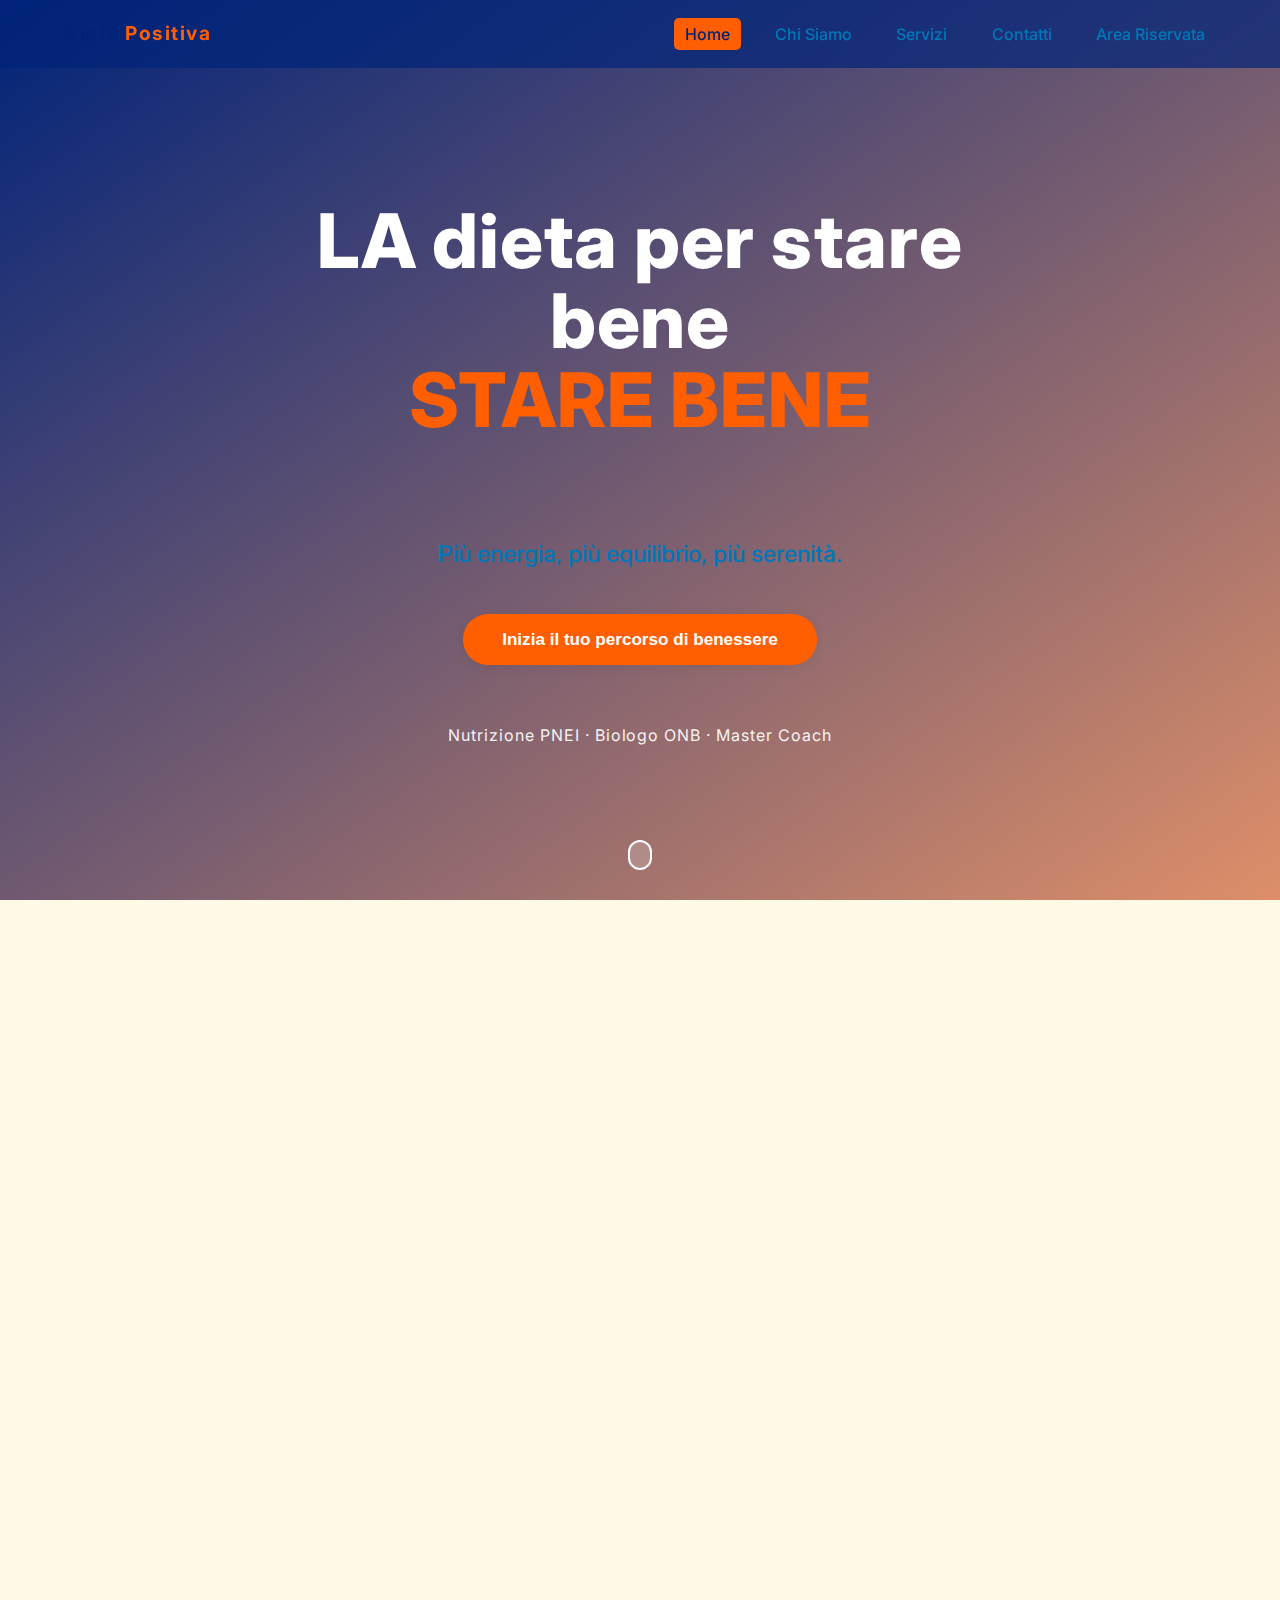
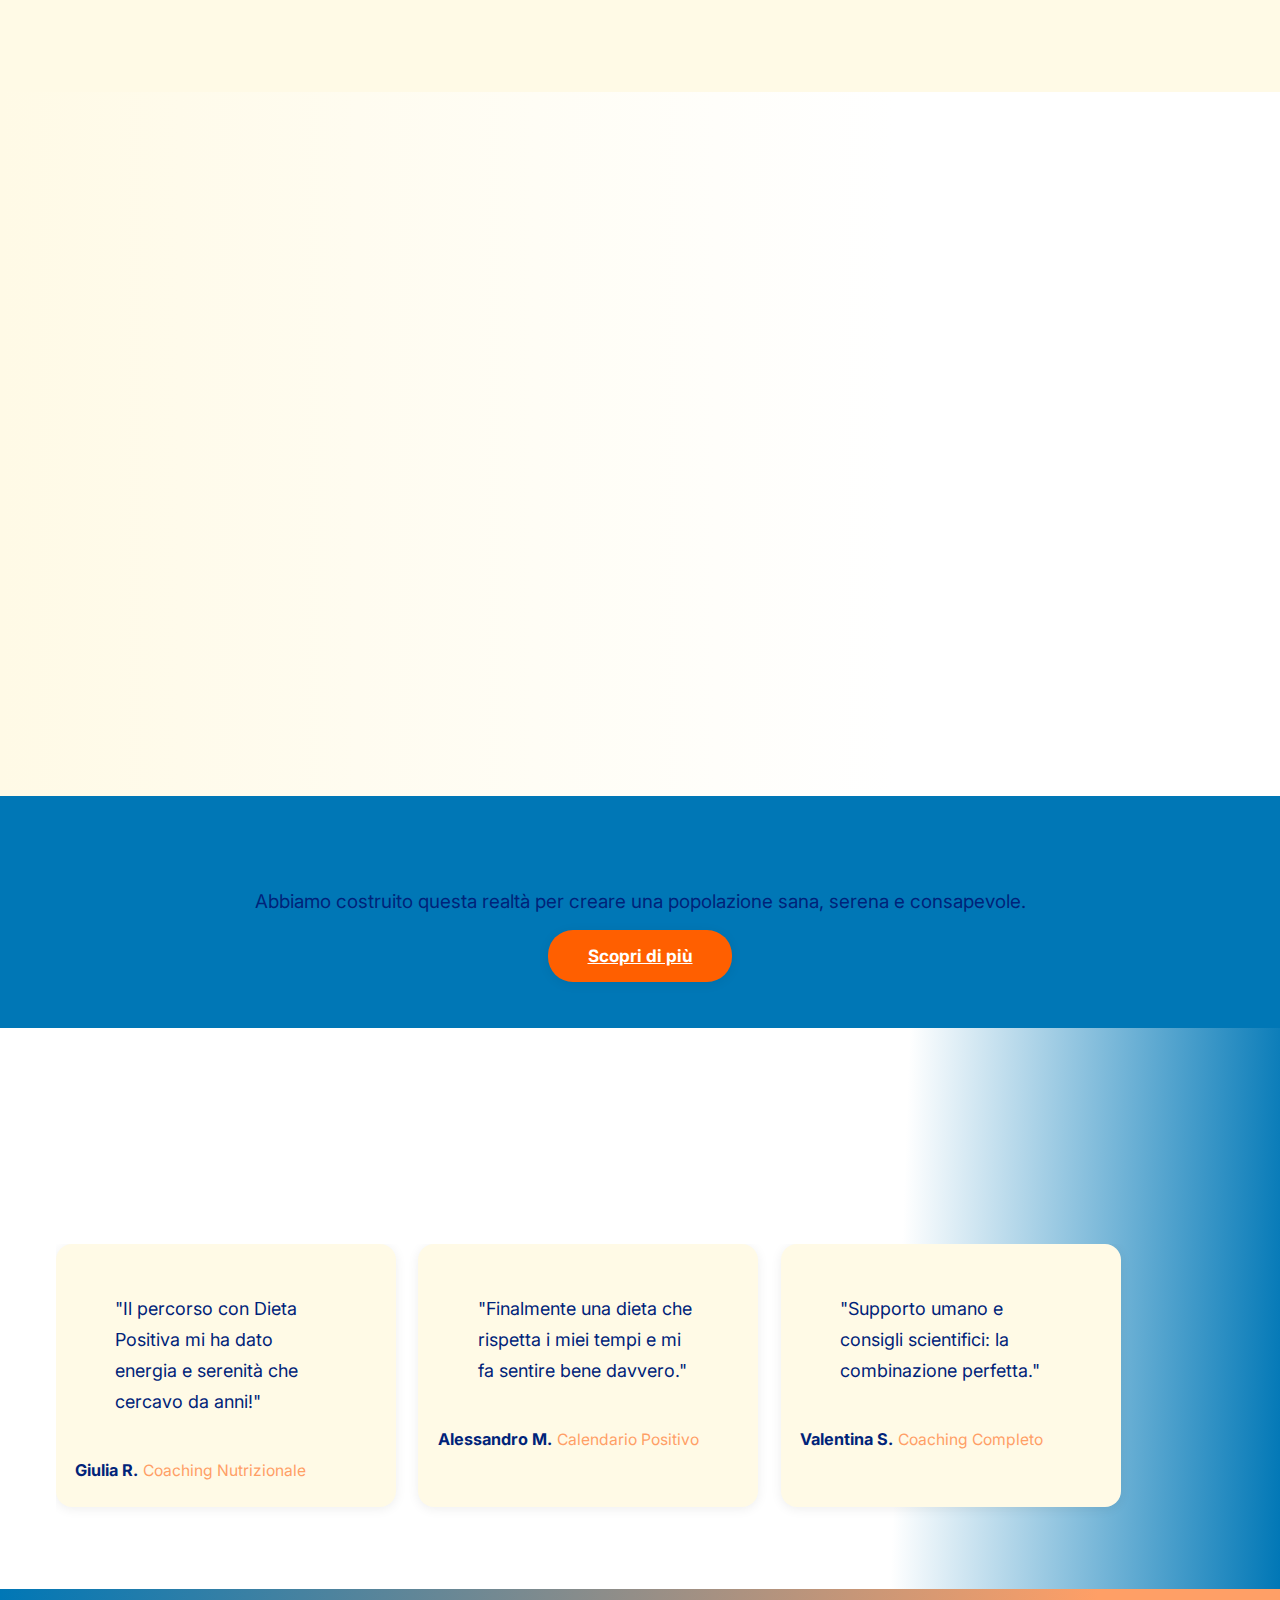
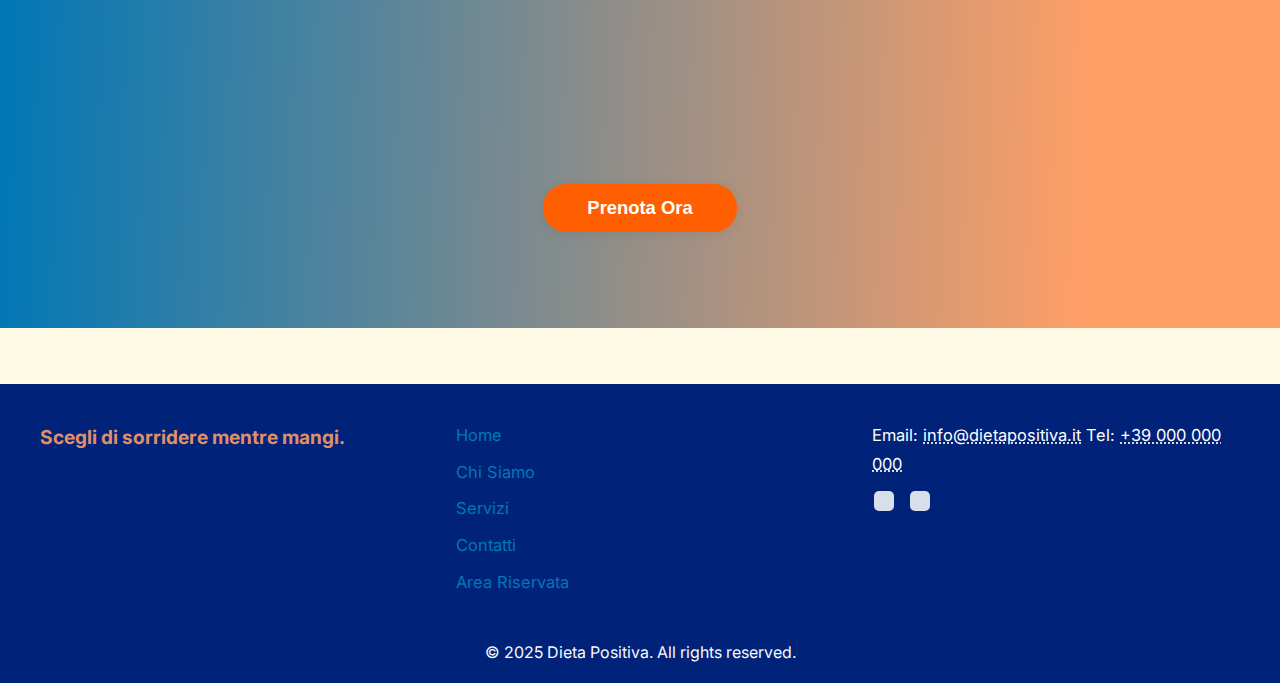
<file: Dieta Positiva sito 4/public/index.html>
<!DOCTYPE html>
<html lang="it">
  <head>
    <meta charset="UTF-8" />
    <meta http-equiv="X-UA-Compatible" content="IE=edge" />
    <meta name="viewport" content="width=device-width, initial-scale=1.0" />
    <title>Dieta Positiva | La dieta per stare bene</title>
    <meta name="description" content="Dieta Positiva: La dieta per stare bene. Scopri percorsi, coaching nutrizionale, benefici scientifici e il nostro approccio empatico e moderno." />
    <link rel="stylesheet" href="assets/css/styles.css" />
    <link rel="preconnect" href="https://fonts.googleapis.com">
    <link rel="preconnect" href="https://fonts.gstatic.com" crossorigin>
    <link href="https://fonts.googleapis.com/css?family=Inter:400,600,700&display=swap" rel="stylesheet">
    <link rel="icon" href="assets/favicon.ico" type="image/x-icon" />
  </head>
  <body>
    <!-- Header -->
    <header class="site-header" id="site-header" data-scroll>
      <nav class="nav" aria-label="Main Navigation">
        <div class="nav__logo">Dieta <span>Positiva</span></div>
        <ul class="nav__links">
          <li><a href="#home" class="nav__link active">Home</a></li>
          <li><a href="#chi-siamo" class="nav__link">Chi Siamo</a></li>
          <li><a href="#servizi" class="nav__link">Servizi</a></li>
          <li><a href="#contatti" class="nav__link">Contatti</a></li>
          <li><a href="#area-riservata" class="nav__link">Area Riservata</a></li>
        </ul>
      </nav>
    </header>
    
    <!-- Hero Section -->
    <section class="hero" id="home">
      <div class="hero__bg" aria-hidden="true"></div>
      <div class="hero__content">
        <h1 class="hero__title">LA dieta per stare bene <span class="parallax">STARE BENE</span></h1>
        <p class="hero__subtitle">Più energia, più equilibrio, più serenità.</p>
        <button class="hero__cta cta" data-scroll-to="#servizi">Inizia il tuo percorso di benessere</button>
        <span class="hero__micro">Nutrizione PNEI · Biologo ONB · Master Coach</span>
      </div>
      <span class="hero__scroll-indicator" aria-hidden="true"></span>
    </section>
    
    <!-- Trust Section -->
    <section class="trust" id="trust">
      <div class="container">
        <h2 data-animate="fade-in-up">Siamo diversi da tutti.</h2>
        <ul class="trust__basta" data-animate>
          <li>Basta diete punitive e proibizioni inutili</li>
          <li>Basta rinunce senza senso</li>
          <li>Basta soluzioni magiche e false promesse</li>
          <li>Basta stress, privazioni e sensi di colpa</li>
        </ul>
        <div class="trust__benefits" data-animate>
          <h3>Con Dieta Positiva e i Gesti Positivi ti cambieremo la vita</h3>
          <ul>
            <li>Più consapevolezza delle tue abitudini</li>
            <li>Benessere emotivo, fisico e mentale</li>
            <li>Supporto costante e professionale</li>
            <li>Approccio scientifico e umano</li>
          </ul>
          <button class="trust__cta cta" data-scroll-to="#servizi">Scopri i nostri servizi</button>
        </div>
      </div>
    </section>
    
    <!-- Services Section -->
    <section class="services" id="servizi">
      <div class="container">
        <h2 data-animate="fade-in-up">I Miei Servizi</h2>
        <div class="bento-grid">
          <div class="bento-grid__item" data-animate>
            <h3>Piano alimentare personalizzato</h3>
            <p>Un percorso su misura per le tue esigenze, abitudini e obiettivi. Indicazioni pratiche e sostenibili per risultati duraturi.</p>
          </div>
          <div class="bento-grid__item" data-animate>
            <h3>Educazione alimentare</h3>
            <p>Impara a scegliere con consapevolezza. Migliora il rapporto con il cibo con strumenti semplici e applicabili ogni giorno.</p>
          </div>
          <div class="bento-grid__item" data-animate>
            <h3>Consulenza per patologie</h3>
            <p>Supporto nutrizionale professionale per condizioni specifiche, integrando evidenze scientifiche e ascolto empatico.</p>
          </div>
        </div>
      </div>
    </section>
    
    <!-- About Preview -->
    <section class="about-preview" id="chi-siamo">
      <div class="container">
        <p>Abbiamo costruito questa realtà per creare una popolazione sana, serena e consapevole.</p>
        <a href="/public/chi-siamo.html" class="cta" aria-label="Scopri di più su chi siamo">Scopri di più</a>
      </div>
    </section>
    
    <!-- Testimonials -->
    <section class="testimonials" id="testimonials">
      <div class="container">
        <h2 data-animate="fade-in-up">Le testimonianze dei nostri clienti</h2>
        <div class="testimonials__list">
          <div class="testimonial-card" data-animate>
            <blockquote>"Il percorso con Dieta Positiva mi ha dato energia e serenità che cercavo da anni!"</blockquote>
            <div class="testimonial-meta">
              <span class="testimonial-name">Giulia R.</span>
              <span class="testimonial-program">Coaching Nutrizionale</span>
            </div>
          </div>
          <div class="testimonial-card" data-animate>
            <blockquote>"Finalmente una dieta che rispetta i miei tempi e mi fa sentire bene davvero."</blockquote>
            <div class="testimonial-meta">
              <span class="testimonial-name">Alessandro M.</span>
              <span class="testimonial-program">Calendario Positivo</span>
            </div>
          </div>
          <div class="testimonial-card" data-animate>
            <blockquote>"Supporto umano e consigli scientifici: la combinazione perfetta."</blockquote>
            <div class="testimonial-meta">
              <span class="testimonial-name">Valentina S.</span>
              <span class="testimonial-program">Coaching Completo</span>
            </div>
          </div>
        </div>
      </div>
    </section>
    
    <!-- Final CTA -->
    <section class="final-cta" id="contatti">
      <div class="container">
        <h2 data-animate="fade-in-up">Prenota una consulenza gratuita</h2>
        <button class="final-cta__btn cta" data-calendly aria-label="Prenota una consulenza gratuita">Prenota Ora</button>
      </div>
    </section>
    
    <!-- Footer -->
    <footer class="site-footer">
      <div class="footer__main">
        <div class="footer__col">
          <span class="footer__tagline">Scegli di sorridere mentre mangi.</span>
        </div>
        <div class="footer__col">
          <ul class="footer__links">
            <li><a href="#home">Home</a></li>
            <li><a href="#chi-siamo">Chi Siamo</a></li>
            <li><a href="#servizi">Servizi</a></li>
            <li><a href="#contatti">Contatti</a></li>
            <li><a href="#area-riservata">Area Riservata</a></li>
          </ul>
        </div>
        <div class="footer__col footer__contacts">
          <span>Email: <a href="mailto:info@dietapositiva.it">info@dietapositiva.it</a></span>
          <span>Tel: <a href="tel:+390000000">+39 000 000 000</a></span>
          <div class="footer__socials">
            <a href="#" aria-label="Instagram" class="footer__social"><svg aria-hidden="true" width="24" height="24"><use href="#icon-instagram"></use></svg></a>
            <a href="#" aria-label="Facebook" class="footer__social"><svg aria-hidden="true" width="24" height="24"><use href="#icon-facebook"></use></svg></a>
          </div>
        </div>
      </div>
      <div class="footer__bottom">&copy; 2025 Dieta Positiva. All rights reserved.</div>
      <!-- SVG Sprites for Social Icons -->
      <svg style="display:none"><symbol id="icon-instagram" viewBox="0 0 24 24"><circle cx="12" cy="12" r="5"/><rect x="2" y="2" width="20" height="20" rx="5"/><circle cx="18" cy="6" r="1.2"/></symbol><symbol id="icon-facebook" viewBox="0 0 24 24"><rect x="2" y="2" width="20" height="20" rx="5"/><path d="M15 12h-2v6h-2v-6H9v-2h2V8.5A2.5 2.5 0 0 1 13.5 6H15v2h-1.5A.5.5 0 0 0 13 8.5V10h2v2z"/></symbol></svg>
    </footer>
    <!-- Calendly Modal -->
    <div class="modal" id="calendly-modal" aria-hidden="true" role="dialog" aria-label="Prenota una consulenza" tabindex="-1">
      <div class="modal__overlay" data-close-modal tabindex="-1"></div>
      <div class="modal__content" role="document">
        <button class="modal__close" data-close-modal aria-label="Chiudi">&times;</button>
        <div class="calendly-inline-widget" data-url="https://calendly.com/dietapositiva/consulenza" style="min-width:320px;height:720px;"></div>
      </div>
    </div>
    <script src="assets/js/main.js" defer></script>
  </body>
</html>
</file>
<file: Dieta Positiva sito 4/public/assets/css/styles.css>
:root {
  /* Colors */
  --deep-navy: #002379;
  --light-blue: #0077B6;
  --positive-orange: #FF5F00;
  --light-orange: #FF9F66;
  --natural-raw: #FFFAE6;
  --white: #fff;
  --text-muted: #f9f9fc;
  --nav-translucent: rgba(0, 35, 121, 0.7);

  /* Typography */
  --font-sans: 'Inter', system-ui, Arial, sans-serif;

  /* Layout */
  --header-height: 68px;
  --space-1: 0.5rem;
  --space-2: 1rem;
  --space-3: 1.5rem;
  --space-4: 2rem;
  --radius-1: 12px;
  --radius-2: 16px;
  --radius-3: 20px;

  /* Effects */
  --shadow-high: 0 6px 32px rgba(0,0,0,0.14);
  --shadow-low: 0 2px 12px rgba(0,0,0,0.07);
}

html {
  box-sizing: border-box;
  scroll-behavior: smooth;
}
*, *::before, *::after { box-sizing: inherit; }

body {
  margin: 0;
  font-family: var(--font-sans);
  background: var(--natural-raw);
  color: var(--deep-navy);
  font-size: 18px;
  line-height: 1.72;
  min-height: 100vh;
  overflow-x: hidden;
}

img, picture, svg { max-width: 100%; display: block; }

/* Header/Nav */
.site-header {
  position: fixed; top: 0; left: 0; width: 100%;
  height: var(--header-height);
  background: var(--nav-translucent);
  transition: background 0.4s cubic-bezier(.42,0,.58,1), box-shadow 0.4s;
  z-index: 1002;
  box-shadow: none;
}
.site-header.solid {
  background: var(--deep-navy);
  box-shadow: 0 2px 12px rgba(0,35,121,0.14);
}
.nav {
  display: flex; align-items: center;
  max-width: 1200px; margin: 0 auto; padding: 0 24px;
  height: var(--header-height);
  justify-content: space-between;
}
.nav__logo {
  font-weight: 700;
  font-size: 1.2rem;
  letter-spacing: 0.08em;
  color: var(--deep-navy);
  transition: color 0.3s;
}
.site-header.solid .nav__logo { color: var(--white); }
.nav__logo span { color: var(--positive-orange); }

.nav__links {
  display: flex; gap: 1.4rem; list-style: none; margin: 0; padding: 0;
}
.nav__link {
  text-decoration: none;
  color: var(--light-blue);
  font-weight: 500;
  padding: 6px 11px;
  border-radius: 5px;
  transition: background 0.15s, color 0.2s;
  font-size: 1rem;
  position: relative;
}
.nav__link.active,
.nav__link:focus,
.nav__link:hover {
  background: var(--positive-orange);
  color: var(--deep-navy);
  outline: none;
}
@media (max-width: 700px) {
  .nav {
    flex-direction: column; align-items: flex-start;
    padding: 0 10px;
    height: auto;
  }
  .nav__links {
    flex-wrap: wrap;
    gap: 0.9rem;
  }
}

/* Hero Section */
.hero {
  min-height: 100dvh; display: flex; align-items: center; justify-content: center; position: relative; overflow: hidden;
  background: linear-gradient(145deg, var(--deep-navy), var(--light-orange) 115%);
}
.hero__bg {
  position: absolute; top: 0; left: 0; width: 100%; height: 100%;
  z-index: 0; pointer-events: none;
  background: inherit;
}
.hero__content {
  position: relative; z-index: 1; display: flex; flex-direction: column; align-items: center;
  text-align: center;
  gap: 1.35rem;
}
.hero__title {
  font-size: clamp(2.5rem, 6vw, 4.7rem);
  color: var(--white);
  font-weight: 800;
  line-height: 1.06;
  max-width: 650px;
  letter-spacing: 0.01em;
}
.hero__title .parallax { color: var(--positive-orange); display: inline-block; transition: transform 0.3s; }
.hero__subtitle {
  color: var(--light-blue);
  font-size: 1.45rem;
  font-weight: 500;
  margin-bottom: 0.4rem;
}
.hero__cta {
  background: var(--positive-orange);
  color: var(--white);
  padding: 13px 35px;
  border-radius: 28px;
  font-size: 1.17rem;
  font-weight: 700;
  border: 0;
  cursor: pointer;
  margin: 0.7rem 0 0.2rem;
  box-shadow: var(--shadow-low);
  transition: background .19s, box-shadow 0.25s, transform 0.13s;
}
.hero__cta:hover, .hero__cta:focus {
  background: var(--light-orange);
  color: var(--deep-navy);
  box-shadow: var(--shadow-high);
  transform: translateY(-2px) scale(1.033);
  outline: none;
}
.hero__micro {
  color: var(--white);
  font-size: 1rem;
  letter-spacing: 0.06em;
  opacity: 0.92; margin-top: 2rem;
  animation: float 3s ease-in-out infinite alternate;
}
@keyframes float {
  from { transform: translateY(0); }
  to { transform: translateY(-8px); }
}
.hero__scroll-indicator {
  position: absolute; left: 50%; bottom: 30px; width: 24px; height: 30px; border-radius: 18px;
  background: rgba(255,255,255,0.19);
  border: 2px solid var(--white);
  transform: translateX(-50%);
  z-index: 1;
}

/* Trust Section */
.trust { padding: 5.5rem 0; background: var(--natural-raw); }
.trust h2 { text-align: center; font-size: 2rem; color: var(--deep-navy); margin-bottom: 2.1rem; }
.trust__basta {
  margin: 0 auto; padding-left: 1.1rem; max-width: 530px;
  color: var(--positive-orange);
  font-size: 1.15rem;
  opacity: 0; transform: translateY(45px); transition: all 0.7s cubic-bezier(.28,.77,.68,.43);
}
.trust__basta.visible { opacity: 1; transform: none; }
.trust__basta li { margin-bottom: 1rem; }
.trust__benefits {
  margin-top: 3rem; text-align: center; opacity: 0; transform: translateY(40px); transition: all 0.8s;
}
.trust__benefits.visible { opacity: 1; transform: none; }
.trust__benefits h3 { color: var(--deep-navy); margin-bottom: 1rem; }
.trust__benefits ul { list-style: disc; padding-left: 1.5em; text-align: left; max-width: 430px; margin: 1.5rem auto; }
.trust__cta.cta { margin-top: 1.2rem; }

/* Services Section */
.services { background: linear-gradient(90deg, var(--natural-raw), var(--white) 70%); padding: 6rem 0 5rem; }
.services h2 { text-align: center; font-size: 2.15rem; color: var(--deep-navy); font-weight: 700; margin-bottom: 2.5rem; }
/* Bento grid - Services */
.bento-grid {
  display: grid;
  grid-template-columns: repeat(12, 1fr);
  gap: 1.6rem;
  margin-top: 1.7rem;
}
.bento-grid__item {
  background: var(--white);
  border-radius: var(--radius-2);
  box-shadow: var(--shadow-high);
  padding: 2rem;
  transition: transform .18s ease, box-shadow .22s ease;
  will-change: transform;
  opacity: 0; transform: translateY(55px) scale(.98);
}
.bento-grid__item.visible { opacity: 1; transform: none; }
.bento-grid__item:hover, .bento-grid__item:focus-within {
  transform: translateY(-6px) scale(1.02);
  box-shadow: 0 12px 44px rgba(0,35,121,0.18);
}
.bento-grid__item h3 { margin-top: 0; margin-bottom: .6rem; }
.bento-grid__item p { margin: 0; }

/* Layout placements for 3-card bento */
.bento-grid > .bento-grid__item:nth-child(1) { grid-column: span 5; }
.bento-grid > .bento-grid__item:nth-child(2) { grid-column: span 7; }
.bento-grid > .bento-grid__item:nth-child(3) { grid-column: 3 / span 7; }

@media (max-width: 992px) {
  .bento-grid > .bento-grid__item:nth-child(1) { grid-column: span 6; }
  .bento-grid > .bento-grid__item:nth-child(2) { grid-column: span 6; }
  .bento-grid > .bento-grid__item:nth-child(3) { grid-column: span 12; }
}
@media (max-width: 768px) {
  .bento-grid { grid-template-columns: 1fr; }
  .bento-grid > .bento-grid__item { grid-column: auto; }
}

/* About Preview */
.about-preview {
  background: var(--light-blue);
  color: var(--deep-navy);
  padding: 4.5rem 0 3.5rem;
  text-align: center;
}
.about-preview p { font-size: 1.18rem; margin-bottom: 1.4rem; }

/* Testimonials */
.testimonials {
  background: linear-gradient(92deg, var(--white) 70%, var(--light-blue));
  padding: 5.7rem 0 4.4rem;
}
.testimonials h2 {
  text-align: center; font-size: 2rem; color: var(--deep-navy); margin-bottom: 2.7rem;
}
.testimonials__list {
  display: flex; gap: 1.4rem;
  overflow-x: auto; scroll-snap-type:x mandatory; padding-bottom: 12px;
}
.testimonial-card {
  min-width: 310px; max-width: 340px; flex: 1 0 310px;
  background: var(--natural-raw); border-radius: 16px; box-shadow: var(--shadow-low);
  display: flex; flex-direction: column; gap: 1.2rem;
  opacity: 0; transform: translateY(65px) scale(.98);
  transition: box-shadow 0.24s, transform 0.18s, opacity 0.42s;
  scroll-snap-align: start;
  padding: 2rem 1.2rem 1.3rem;
}
.testimonial-card.visible {
  opacity: 1; transform: none;
}
.testimonial-card:hover, .testimonial-card:focus-within {
  box-shadow: var(--shadow-high);
  transform: translateY(-4px) scale(1.021);
}
.testimonial-name { font-weight: 700; color: var(--deep-navy); font-size: 1.02rem; }
.testimonial-program { color: var(--light-orange); font-size: 0.98rem; }

/* Final CTA */
.final-cta {
  padding: 4.5rem 0 6rem;
  background: linear-gradient(92deg, var(--light-blue), var(--light-orange) 85%);
  text-align: center;
}
.final-cta h2 { color: var(--deep-navy); font-size: 2rem; margin-bottom: 2.1rem; }
.final-cta__btn.cta { font-size: 1.15rem; font-weight: 700; background: var(--positive-orange); color: var(--white); padding: 13px 44px; border-radius: 23px; border: none; margin-top: 0.5rem; box-shadow: var(--shadow-low); transition: background .13s, color .13s, box-shadow .18s; }
.final-cta__btn.cta:hover, .final-cta__btn.cta:focus { background: var(--light-orange); color: var(--deep-navy); box-shadow: var(--shadow-high); outline: none; }

/* Footer */
.site-footer {
  background: var(--deep-navy); color: var(--white); padding: 2.3rem 0 1rem; font-size: 1.03rem; margin-top: 3.5rem;
}
.footer__main {
  display: flex; flex-wrap: wrap;
  justify-content: space-between;
  gap: 3rem; max-width: 1200px; margin: 0 auto 1.5rem; align-items: flex-start;
}
.footer__col { flex: 1 0 220px; margin-bottom: 1.2rem; }
.footer__tagline { font-size: 1.2rem; color: var(--light-orange); font-weight: 700; opacity: .88; }
.footer__links { list-style: none; padding: 0; margin: 0; display: flex; flex-direction: column; gap: 0.5em; }
.footer__links a {
  color: var(--light-blue); text-decoration: none; padding: 2px 0; transition: color .13s;
}
.footer__links a:hover, .footer__links a:focus {
  color: var(--positive-orange);
}
.footer__contacts a { color: var(--white); text-decoration: underline dotted; }
.footer__socials { margin-top: .7rem; display: flex; gap: 0.7em; }
.footer__social svg { fill: var(--white); opacity: 0.85; transition: opacity .16s; }
.footer__social:hover svg, .footer__social:focus svg { opacity: 1; }
.footer__bottom { text-align: center; font-size: 1rem; color: var(--text-muted); margin-top: 0.8rem; }

/* Modal Styles */
.modal {
  display: none; position: fixed; z-index: 1300;
  left: 0; top: 0; width: 100vw; height: 100vh;
  background: rgba(0, 35, 121, 0.21);
  align-items: center; justify-content: center;
  pointer-events: none;
}
.modal.open {
  display: flex; pointer-events: auto;
  animation: modal-in .32s cubic-bezier(.62,0,.39,1.13);
}
@keyframes modal-in { from { opacity: 0; } to { opacity: 1; } }
.modal__overlay {
  background: transparent; position: absolute; inset: 0; width: 100%; height: 100%; cursor: pointer;
}
.modal__content {
  position: relative;
  background: var(--natural-raw);
  border-radius: 16px;
  max-width: 520px; width: 95vw;
  margin: 0 auto;
  box-shadow: var(--shadow-high);
  padding: 0; z-index: 2;
  display: flex; flex-direction: column;
  animation: modal-content-in .35s cubic-bezier(.52,0,.38,1.15);
}
@media (max-width: 920px) { .footer__main { flex-direction: column; gap: 1.5rem; } }
@media (max-width: 750px) {
  .services__cards { flex-direction: column; }
  .testimonial-card, .service-card { max-width: 97vw; }
}
@media (max-width: 500px) {
  .modal__content { max-width: 97vw; }
  .hero { min-height: 75dvh; }
  .final-cta { padding: 2rem 0 4rem; }
}
.modal__close {
  position: absolute;
  top: 14px; right: 18px;
  background: none; border: none;
  font-size: 2.3rem; color: var(--positive-orange); line-height: 1;
  cursor: pointer; z-index: 2;
  transition: color .13s, transform .13s;
}
.modal__close:hover, .modal__close:focus {
  color: var(--deep-navy);
  transform: scale(1.13);
}


/* Container */
.container { max-width: 1200px; margin: 0 auto; padding: 0 16px; }

/* Animations: Animate on scroll (Observer) */
[data-animate] { opacity: 0; transition: opacity .82s cubic-bezier(.25,.64,.38,1.11), transform .65s cubic-bezier(.32,.77,.66,.43); transform: translateY(40px); }
[data-animate].visible { opacity: 1; transform: none; }

/* Fade-in-up variant for titles */
@keyframes fade-in-up {
  from { opacity: 0; transform: translateY(20px); }
  to { opacity: 1; transform: translateY(0); }
}
[data-animate="fade-in-up"] { opacity: 0; transform: translateY(20px); }
[data-animate="fade-in-up"].visible { animation: fade-in-up .7s cubic-bezier(.25,.64,.38,1.11) forwards; }

/* CTA button base */
.cta {
  background: var(--positive-orange);
  color: var(--white);
  border: none;
  padding: 0.9em 2.3em;
  font-size: 1.07rem;
  font-weight: 700;
  border-radius: 25px;
  cursor: pointer;
  transition: background .14s, color .14s, box-shadow .16s, transform .16s;
  box-shadow: var(--shadow-low);
}
.cta:hover, .cta:focus { background: var(--light-orange); color: var(--deep-navy); box-shadow: var(--shadow-high); outline: none; transform: translateY(-4px) scale(1.02); }

/* Accessibility: prefers-reduced-motion */
@media (prefers-reduced-motion: reduce) {
  *, *::before, *::after {
    transition: none !important;
    animation: none !important;
    scroll-behavior: auto !important;
  }
  .hero__micro,
  .modal.open,
  [data-animate].visible { animation: none !important; }
}
// ... more code for chi-siamo, grid, 2col, cards, quote, etc ...
</file>
